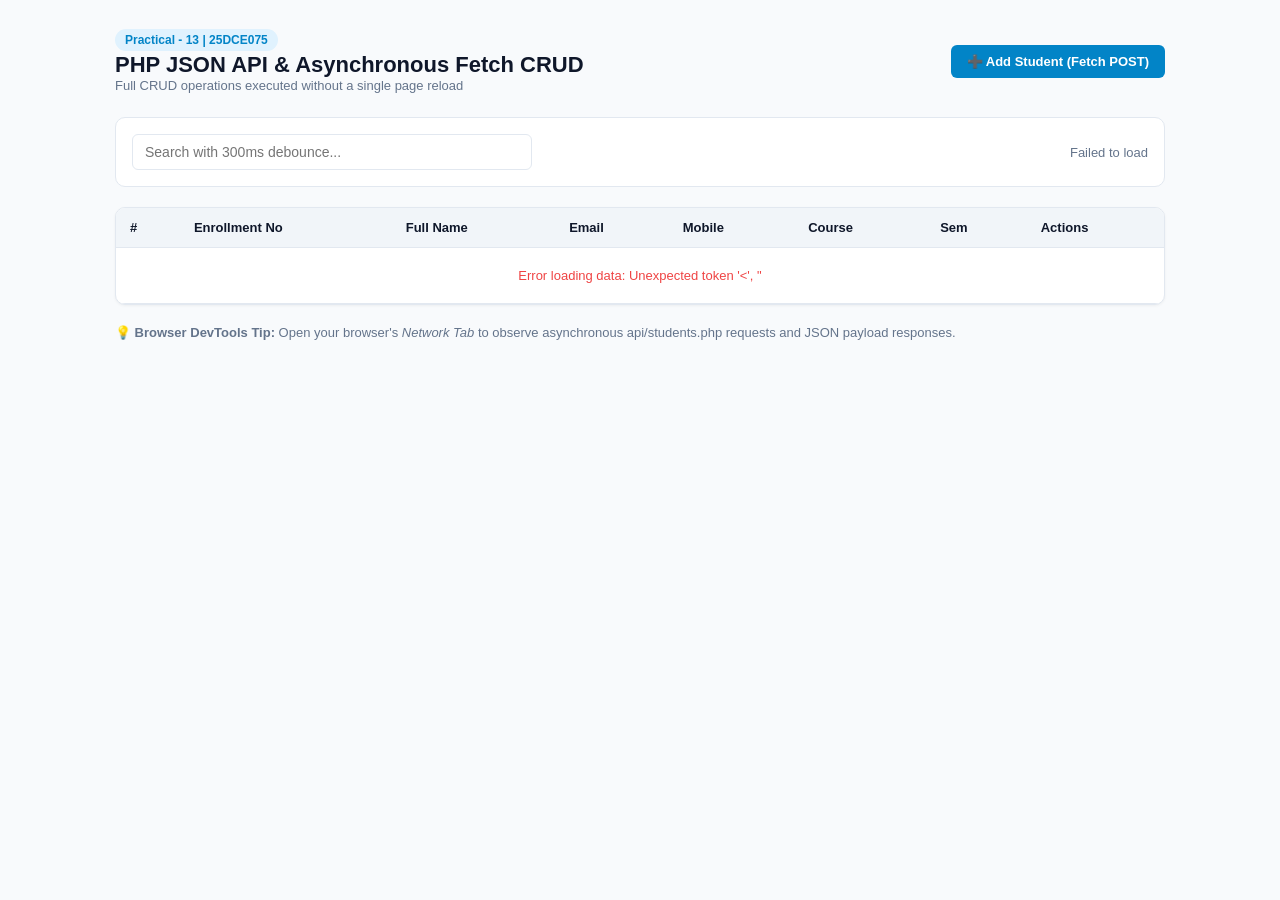
<file: Practical 13/index.html>
﻿<!DOCTYPE html>
<html lang="en">
<head>
    <meta charset="UTF-8">
    <meta name="viewport" content="width=device-width, initial-scale=1.0">
    <title>Practical 13: Fetch API & JSON CRUD - 25DCE075</title>
    <style>
        :root {
            --primary: #0284c7;
            --primary-hover: #0369a1;
            --bg: #f8fafc;
            --card: #ffffff;
            --text: #0f172a;
            --muted: #64748b;
            --border: #e2e8f0;
            --danger: #ef4444;
            --success: #10b981;
        }
        * { box-sizing: border-box; margin: 0; padding: 0; font-family: -apple-system, BlinkMacSystemFont, "Segoe UI", Roboto, sans-serif; }
        body { background: var(--bg); color: var(--text); padding: 30px 20px; }
        .container { max-width: 1050px; margin: 0 auto; }
        .header { display: flex; justify-content: space-between; align-items: center; margin-bottom: 24px; }
        .badge { background: #e0f2fe; color: #0284c7; padding: 4px 10px; border-radius: 9999px; font-size: 12px; font-weight: 600; }
        .action-bar { display: flex; justify-content: space-between; align-items: center; gap: 14px; margin-bottom: 20px; background: white; padding: 16px; border-radius: 10px; border: 1px solid var(--border); }
        .search-box { position: relative; flex: 1; max-width: 400px; }
        .search-box input { width: 100%; padding: 9px 12px; border: 1px solid var(--border); border-radius: 6px; font-size: 14px; }
        .btn { padding: 9px 16px; border-radius: 6px; font-size: 13px; font-weight: 600; cursor: pointer; border: none; display: inline-flex; align-items: center; gap: 6px; }
        .btn-primary { background: var(--primary); color: white; }
        .btn-primary:hover { background: var(--primary-hover); }
        .btn-danger { background: var(--danger); color: white; }
        .btn-secondary { background: #64748b; color: white; }
        .btn-sm { padding: 5px 10px; font-size: 12px; }
        .table-card { background: var(--card); border-radius: 10px; border: 1px solid var(--border); overflow: hidden; box-shadow: 0 1px 3px rgba(0,0,0,0.05); }
        table { width: 100%; border-collapse: collapse; text-align: left; }
        thead { background: #f1f5f9; border-bottom: 1px solid var(--border); }
        th, td { padding: 12px 14px; font-size: 13px; }
        tbody tr { border-bottom: 1px solid var(--border); }
        tbody tr:hover { background: #f8fafc; }
        .spinner { display: inline-block; width: 16px; height: 16px; border: 2px solid rgba(0,0,0,0.1); border-radius: 50%; border-top-color: var(--primary); animation: spin 0.8s linear infinite; vertical-align: middle; margin-right: 6px; }
        @keyframes spin { to { transform: rotate(360deg); } }
        /* Modal Styles */
        .modal-overlay { position: fixed; top: 0; left: 0; right: 0; bottom: 0; background: rgba(0,0,0,0.5); display: none; align-items: center; justify-content: center; z-index: 1000; }
        .modal { background: white; border-radius: 10px; width: 100%; max-width: 460px; padding: 24px; box-shadow: 0 20px 25px -5px rgba(0,0,0,0.2); }
        .modal-header { display: flex; justify-content: space-between; align-items: center; margin-bottom: 16px; }
        .modal-close { background: none; border: none; font-size: 20px; cursor: pointer; color: var(--muted); }
        .form-group { margin-bottom: 14px; }
        label { display: block; font-size: 12px; font-weight: 600; margin-bottom: 4px; color: #334155; }
        input, select { width: 100%; padding: 8px 10px; border: 1px solid var(--border); border-radius: 6px; font-size: 13px; }
        /* Toast Alert */
        .toast { position: fixed; bottom: 20px; right: 20px; background: #0f172a; color: white; padding: 12px 20px; border-radius: 8px; font-size: 13px; box-shadow: 0 10px 15px -3px rgba(0,0,0,0.1); display: none; z-index: 2000; }
        .toast-success { background: #065f46; }
        .toast-error { background: #991b1b; }
    </style>
</head>
<body>

<div class="container">
    <div class="header">
        <div>
            <span class="badge">Practical - 13 | 25DCE075</span>
            <h1 style="font-size: 22px; margin-top: 4px;">PHP JSON API & Asynchronous Fetch CRUD</h1>
            <p style="color: var(--muted); font-size: 13px;">Full CRUD operations executed without a single page reload</p>
        </div>
        <button class="btn btn-primary" onclick="openCreateModal()">➕ Add Student (Fetch POST)</button>
    </div>

    <div class="action-bar">
        <div class="search-box">
            <input type="text" id="searchInput" placeholder="Search with 300ms debounce...">
        </div>
        <div id="loadingStatus" style="font-size: 13px; color: var(--muted);">
            Ready
        </div>
    </div>

    <div class="table-card">
        <table>
            <thead>
                <tr>
                    <th>#</th>
                    <th>Enrollment No</th>
                    <th>Full Name</th>
                    <th>Email</th>
                    <th>Mobile</th>
                    <th>Course</th>
                    <th>Sem</th>
                    <th>Actions</th>
                </tr>
            </thead>
            <tbody id="studentTableBody">
                <tr>
                    <td colspan="8" style="text-align: center; padding: 30px;"><div class="spinner"></div> Loading students from JSON API...</td>
                </tr>
            </tbody>
        </table>
    </div>

    <div style="margin-top: 20px; font-size: 13px; color: var(--muted);">
        <strong>💡 Browser DevTools Tip:</strong> Open your browser's <em>Network Tab</em> to observe asynchronous <code>api/students.php</code> requests and JSON payload responses.
    </div>
</div>

<!-- Modal Form for Add/Edit -->
<div class="modal-overlay" id="studentModal">
    <div class="modal">
        <div class="modal-header">
            <h3 id="modalTitle">Add New Student</h3>
            <button class="modal-close" onclick="closeModal()">&times;</button>
        </div>
        <form id="studentForm">
            <input type="hidden" id="studentId">
            <input type="hidden" id="formAction" value="create">

            <div class="form-group" id="enrollmentGroup">
                <label>Enrollment Number</label>
                <input type="text" id="enrollmentNo" required placeholder="e.g. 25DCE050">
            </div>

            <div class="form-group">
                <label>Full Name</label>
                <input type="text" id="fullName" required placeholder="e.g. Nidhi Trivedi">
            </div>

            <div class="form-group">
                <label>Email Address</label>
                <input type="email" id="email" required placeholder="e.g. nidhi@example.com">
            </div>

            <div class="form-group">
                <label>Mobile Number</label>
                <input type="text" id="mobile" required placeholder="10 digit mobile">
            </div>

            <div class="form-group">
                <label>Course</label>
                <input type="text" id="course" required placeholder="e.g. Computer Engineering">
            </div>

            <div class="form-group">
                <label>Semester</label>
                <select id="semester">
                    <option value="1">Semester 1</option>
                    <option value="2">Semester 2</option>
                    <option value="3">Semester 3</option>
                    <option value="4" selected>Semester 4</option>
                    <option value="5">Semester 5</option>
                    <option value="6">Semester 6</option>
                </select>
            </div>

            <div class="form-group">
                <label>Gender</label>
                <select id="gender">
                    <option value="Female">Female</option>
                    <option value="Male">Male</option>
                    <option value="Other">Other</option>
                </select>
            </div>

            <div style="display: flex; justify-content: flex-end; gap: 10px; margin-top: 20px;">
                <button type="button" class="btn btn-secondary" onclick="closeModal()">Cancel</button>
                <button type="submit" class="btn btn-primary" id="saveBtn">Save via API</button>
            </div>
        </form>
    </div>
</div>

<div class="toast" id="toastMessage"></div>

<script>
const API_URL = 'api/students.php';
let studentsData = [];

// DOM elements
const tableBody = document.getElementById('studentTableBody');
const loadingStatus = document.getElementById('loadingStatus');
const searchInput = document.getElementById('searchInput');
const modal = document.getElementById('studentModal');
const studentForm = document.getElementById('studentForm');
const toast = document.getElementById('toastMessage');

// Show toast notification
function showToast(message, isError = false) {
    toast.textContent = message;
    toast.className = 'toast ' + (isError ? 'toast-error' : 'toast-success');
    toast.style.display = 'block';
    setTimeout(() => { toast.style.display = 'none'; }, 3500);
}

// 1. READ: Fetch Students via API
async function fetchStudents(searchQuery = '') {
    loadingStatus.innerHTML = '<div class="spinner"></div> Fetching data...';
    try {
        const url = searchQuery ? `${API_URL}?search=${encodeURIComponent(searchQuery)}` : API_URL;
        const response = await fetch(url);
        
        if (!response.ok) {
            throw new Error(`Server returned HTTP ${response.status}`);
        }

        const res = await response.json();
        if (res.status === 'success') {
            studentsData = res.data;
            renderTable(studentsData);
            loadingStatus.textContent = `Showing ${res.count} records`;
        } else {
            showToast(res.message, true);
        }
    } catch (err) {
        tableBody.innerHTML = `<tr><td colspan="8" style="text-align:center; color:#ef4444; padding:20px;">Error loading data: ${err.message}</td></tr>`;
        loadingStatus.textContent = 'Failed to load';
    }
}

// Render Table Rows dynamically
function renderTable(data) {
    if (data.length === 0) {
        tableBody.innerHTML = `<tr><td colspan="8" style="text-align:center; padding:30px; color:#64748b;">No matching student records found.</td></tr>`;
        return;
    }

    let rowsHtml = '';
    data.forEach(s => {
        rowsHtml += `
            <tr>
                <td>${s.id}</td>
                <td><strong>${escapeHtml(s.enrollment_no)}</strong></td>
                <td>${escapeHtml(s.full_name)}</td>
                <td>${escapeHtml(s.email)}</td>
                <td>${escapeHtml(s.mobile)}</td>
                <td>${escapeHtml(s.course)}</td>
                <td>${s.semester}</td>
                <td>
                    <button class="btn btn-primary btn-sm" onclick="openEditModal(${s.id})">Edit</button>
                    <button class="btn btn-danger btn-sm" onclick="deleteStudent(${s.id}, '${escapeHtml(s.full_name)}')">Delete</button>
                </td>
            </tr>
        `;
    });
    tableBody.innerHTML = rowsHtml;
}

// 2. CREATE & UPDATE Handler
studentForm.addEventListener('submit', async function(e) {
    e.preventDefault();
    const saveBtn = document.getElementById('saveBtn');
    saveBtn.disabled = true;
    saveBtn.textContent = 'Saving...';

    const action = document.getElementById('formAction').value;
    const payload = {
        action: action,
        id: document.getElementById('studentId').value,
        enrollment_no: document.getElementById('enrollmentNo').value.trim(),
        full_name: document.getElementById('fullName').value.trim(),
        email: document.getElementById('email').value.trim(),
        mobile: document.getElementById('mobile').value.trim(),
        course: document.getElementById('course').value.trim(),
        semester: document.getElementById('semester').value,
        gender: document.getElementById('gender').value
    };

    try {
        const response = await fetch(API_URL, {
            method: 'POST',
            headers: { 'Content-Type': 'application/json' },
            body: JSON.stringify(payload)
        });

        const res = await response.json();

        if (response.ok && res.status === 'success') {
            showToast(res.message);
            closeModal();
            fetchStudents(searchInput.value);
        } else {
            showToast(res.message || 'Validation error', true);
        }
    } catch (err) {
        showToast('Network error while saving: ' + err.message, true);
    } finally {
        saveBtn.disabled = false;
        saveBtn.textContent = 'Save via API';
    }
});

// 3. DELETE Handler (Asynchronous)
async function deleteStudent(id, name) {
    if (!confirm(`Are you sure you want to delete ${name}?`)) return;

    try {
        const response = await fetch(API_URL, {
            method: 'POST',
            headers: { 'Content-Type': 'application/json' },
            body: JSON.stringify({ action: 'delete', id: id })
        });

        const res = await response.json();
        if (response.ok && res.status === 'success') {
            showToast(res.message);
            fetchStudents(searchInput.value);
        } else {
            showToast(res.message, true);
        }
    } catch (err) {
        showToast('Network error on delete', true);
    }
}

// Open Modals
function openCreateModal() {
    studentForm.reset();
    document.getElementById('modalTitle').textContent = 'Add New Student';
    document.getElementById('formAction').value = 'create';
    document.getElementById('studentId').value = '';
    document.getElementById('enrollmentGroup').style.display = 'block';
    modal.style.display = 'flex';
}

function openEditModal(id) {
    const s = studentsData.find(item => item.id == id);
    if (!s) return;

    document.getElementById('modalTitle').textContent = `Edit Student (${s.enrollment_no})`;
    document.getElementById('formAction').value = 'update';
    document.getElementById('studentId').value = s.id;
    document.getElementById('enrollmentNo').value = s.enrollment_no;
    document.getElementById('enrollmentGroup').style.display = 'none'; // read-only during edit
    document.getElementById('fullName').value = s.full_name;
    document.getElementById('email').value = s.email;
    document.getElementById('mobile').value = s.mobile;
    document.getElementById('course').value = s.course;
    document.getElementById('semester').value = s.semester;
    document.getElementById('gender').value = s.gender;

    modal.style.display = 'flex';
}

function closeModal() {
    modal.style.display = 'none';
}

// Intermediate Extension: Debounced AJAX Search
let debounceTimeout;
searchInput.addEventListener('input', function() {
    clearTimeout(debounceTimeout);
    debounceTimeout = setTimeout(() => {
        fetchStudents(searchInput.value.trim());
    }, 300); // 300ms debounce
});

// Helper for XSS protection
function escapeHtml(str) {
    if (!str) return '';
    return str.replace(/[&<>"']/g, function(m) {
        return { '&': '&amp;', '<': '&lt;', '>': '&gt;', '"': '&quot;', "'": '&#039;' }[m];
    });
}

// Initial Fetch on page load
fetchStudents();
</script>

</body>
</html>
</file>
